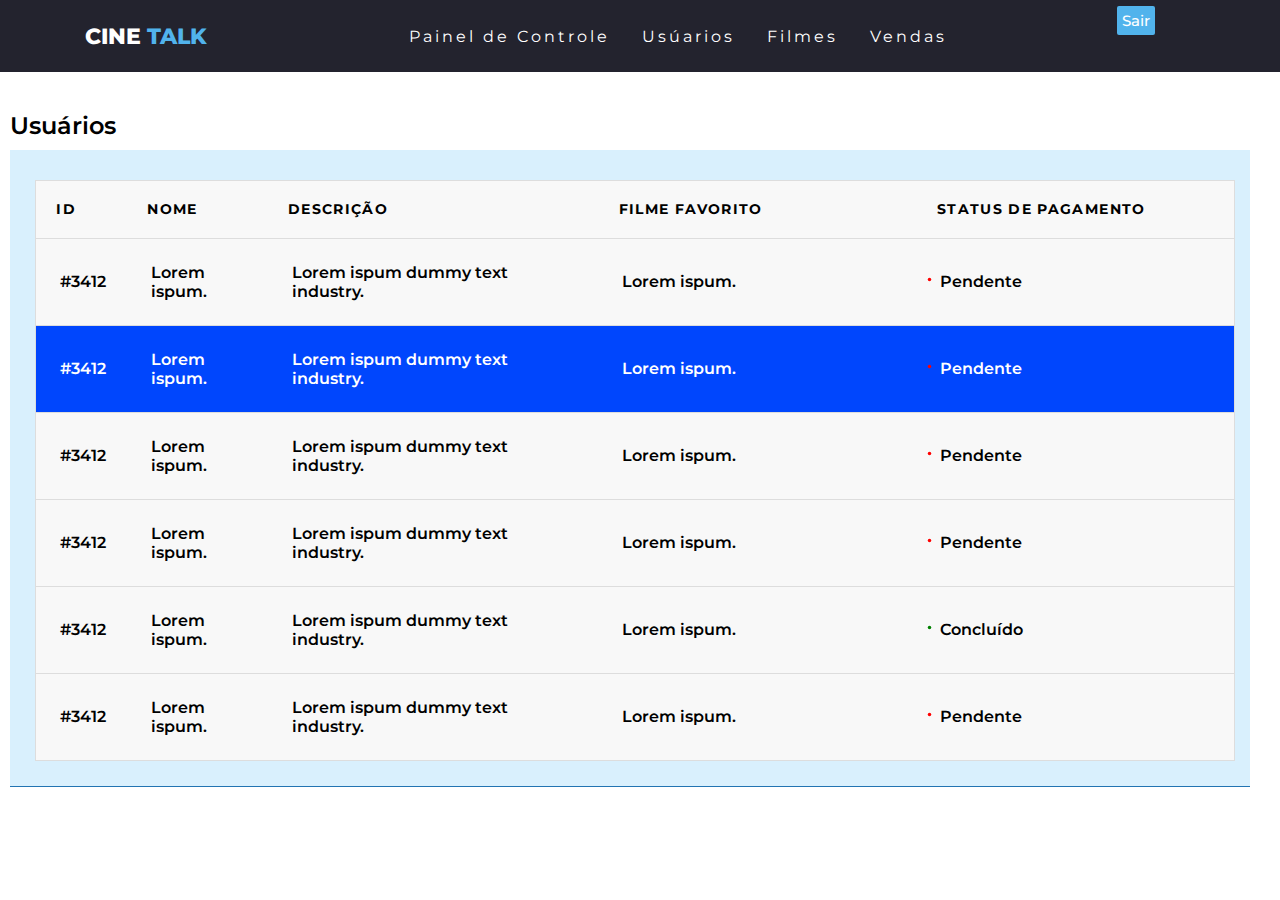
<file: usuario.html>
<!DOCTYPE html>
<html lang="en">
<head>
    <meta charset="UTF-8">
    <meta http-equiv="X-UA-Compatible" content="IE=edge">
    <meta name="viewport" content="width=device-width, initial-scale=1.0">
    <title>Usuário</title>
    <scripts src=home.html></scripts>
</head>
<body>
    <header>
        <nav>
          <div class="left">
              <a href="home.html"><h3>Cine <span>Talk</span></h3></a>
          </div>
  
          <div class="mobile-menu">
            <div class="line1"></div>
            <div class="line2"></div>
            <div class="line3"></div>
          </div>
  
          <ul class="nav-list">
            <li><a href="#">Painel de Controle</a></li>
            <li><a href="usuario.html">Usúarios</a></li>
            <li><a href="filmes.html">Filmes</a></li>
            <li><a href="vendas.html">Vendas</a></li>
          </ul>
  
          <div class="right">
              <a href="index.html" class="sair_btn">Sair</a>
          </div>
        </nav>
      </header>
        <main></main>
        <script src="mobile-navbar.js"></script>
        <br>
        <div class = "details">
            <div class = "recentOrders">
              <div class="cardHeader">
                <h2>Usuários</h2>
              </div>
            </div>
            <div class="tabela" style="width: 1200px;">
                <table>
                <center>
                    <thead>
                      <tr>
                        <th scope="col" width="50px">ID</th>
                        <th scope="col" width="100px">Nome</th>
                        <th scope="col" width="290px">Descrição</th>
                        <th scope="col">Filme favorito</th>
                        <th scope="col">Status de Pagamento</th>
                      </tr>
                    </thead>
                    <tbody>
                      <tr>
                        <td data-label="Account">#3412</td>
                        <td data-label="Amount">Lorem ispum.</td>
                        <td data-label="Amount">Lorem ispum dummy text industry.</td>
                        <td data-label="Amount">Lorem ispum.</td>
                        <td data-label="Amount" style="position: relative;"><span class="pe"></span>Pendente</td>                          
                      </tr>
                  
                    <tr class="active-tr">
                        <td data-label="Account">#3412</td>
                        <td data-label="Amount">Lorem ispum.</td>
                        <td data-label="Amount">Lorem ispum dummy text industry.</td>
                        <td data-label="Amount">Lorem ispum.</td>
                        <td data-label="Amount" style="position: relative;"><span class="pe"></span>Pendente</td>                          
                    </tr>
                    <tr>
                        <td data-label="Account">#3412</td>
                        <td data-label="Amount">Lorem ispum.</td>
                        <td data-label="Amount">Lorem ispum dummy text industry.</td>
                        <td data-label="Amount">Lorem ispum.</td>
                        <td data-label="Amount" style="position: relative;"><span class="pe"></span>Pendente</td>                          
                      </tr>
                  
                      <tr>
                        <td data-label="Account">#3412</td>
                        <td data-label="Amount">Lorem ispum.</td>
                        <td data-label="Amount">Lorem ispum dummy text industry.</td>
                        <td data-label="Amount">Lorem ispum.</td>
                        <td data-label="Amount" style="position: relative;"><span class="pe"></span>Pendente</td>                          
                      </tr>
                      <tr>
                        <td data-label="Account">#3412</td>
                        <td data-label="Amount">Lorem ispum.</td>
                        <td data-label="Amount">Lorem ispum dummy text industry.</td>
                        <td data-label="Amount">Lorem ispum.</td>
                        <td data-label="Amount" style="position: relative;"><span class="de"></span>Concluído</td>                          
                      </tr>
                  
                      <tr>
                        <td data-label="Account">#3412</td>
                        <td data-label="Amount">Lorem ispum.</td>
                        <td data-label="Amount">Lorem ispum dummy text industry.</td>
                        <td data-label="Amount">Lorem ispum.</td>
                        <td data-label="Amount" style="position: relative;"><span class="pe"></span>Pendente</td>                          
                      </tr>
                    </tbody>
                  </table>
                </center>
            </div>
        </div>
        



</body>

<link rel="stylesheet" href="global.css">
<link rel="stylesheet" href="usuario.css">
<link rel="stylesheet" href="teste.css">


</html>
</file>
<file: global.css>
body {
    margin: 0;
}

* {
    margin: 0;
    padding: 0;
  }
  
header{
    text-align: right;
}

header button {
    width: auto;
}

  .left h3{
    color: #fff;
    margin: 0;
    text-transform: uppercase;
    font-size: 22px;
    font-weight: 800;
}
.left span{
    color: #51b3ec;
}
.sair_btn{
    padding: 5px;
    background: #51b3ec;
    text-decoration: none;
    float: right;
    margin-top: -30px;
    margin-right: 40px;
    border-radius: 2px;
    font-size: 15px;
    font-weight: 500;
    color: #fff;
    transition: 0.5s;
    transition-property: background;
}
.sair_btn:hover{
    background: #4a9fcf;
}







a {
    color: #fff;
    text-decoration: none;
    transition: 0.3s;
  }
  
a:hover {
    opacity: 0.7;
  }
  
.logo {
    font-size: 24px;
    text-transform: uppercase;
    letter-spacing: 4px;
  }
  
nav {
    display: flex;
    justify-content: space-around;
    align-items: center;
    font-family: system-ui, -apple-system, Helvetica, Arial, sans-serif;
    background: #23232e;
    height: 8vh;
  }
  
  .nav-list {
    list-style: none;
    display: flex;
  }
  
  .nav-list li {
    letter-spacing: 3px;
    margin-left: 32px;
  }
  
  .mobile-menu {
    display: none;
    cursor: pointer;
  }
  
  .mobile-menu div {
    width: 32px;
    height: 2px;
    background: #fff;
    margin: 8px;
    transition: 0.3s;
  }
  
  @media (max-width: 999px) {
    body {
      overflow-x: hidden;
    }
    .nav-list {
      position: absolute;
      top: 8vh;
      right: 0;
      width: 50vw;
      height: 92vh;
      background: #23232e;
      flex-direction: column;
      align-items: center;
      justify-content: space-around;
      transform: translateX(100%);
      transition: transform 0.3s ease-in;
    }
    .nav-list li {
      margin-left: 0;
      opacity: 0;
    }
    .mobile-menu {
      display: block;
    }
  }
  
  .nav-list.active {
    transform: translateX(0);
  }
  
  @keyframes navLinkFade {
    from {
      opacity: 0;
      transform: translateX(50px);
    }
    to {
      opacity: 1;
      transform: translateX(0);
    }
  }
  
  .mobile-menu.active .line1 {
    transform: rotate(-45deg) translate(-8px, 8px);
  }
  
  .mobile-menu.active .line2 {
    opacity: 0;
  }
  
  .mobile-menu.active .line3 {
    transform: rotate(45deg) translate(-5px, -7px);
  }

.centralize {
    display: flex;
    justify-content: center;
    align-items: center;
}

.form-field {
    margin-bottom: 10px;
}

input,
button {
   padding: 10px;
   width: -webkit-fill-available;
}

input[type="radio"] {
  width: auto;
}


.loading {
    background: rgba(0, 0, 0, 0.5);
    position: fixed;
    width: 100%;
    height: 100%;
}
.loading label {
    font-size: 24px;
}

button {
    cursor: pointer;
}
button:active {
    opacity: 0.8;
}
button[disabled] {
    opacity: 0.8;
}

.clear {
    background: transparent;
    border: none;
    color: white;
}
.solid {
    background: white;
    border: none;
    color: rgb(45, 211, 111);
}
.outline {
    background: transparent;
    color: white;
    border: 1px solid white;
}

.error {
    background: red;
    color: white;
    display: none;
} 

.outline.danger{
    color: red;
    border-color: red;
  }
</file>
<file: usuario.css>
* {
    margin: 0;
    padding: 0;
  }
  

a.btn_user
{
    color: black;
}

div.details
{
    margin-left: -10px;
    margin-right: -40px;
}

.details
{
    position: relative;
    width: 100%;
    padding: 20px;
    display: grid;
}

.details
{
    position: relative;
    width: 100%;
    padding: 20px;
    display: grid;
}

.tabela
{
    position: relative;
    display: grid;
    min-height: 530px;
    background: rgba(66, 181, 243, 0.2);
    padding: 20px;
}

.cardHeader
{
    display: flex;
    justify-content: space-between;
    align-items: flex-start;
}

.cardHeader h2
{
    font-weight: 600;
}

.tabela
{
    width: 100%;
    border-collapse: collapse;
    margin-top: 10px;
}

.tabela
{
    font-weight: 600;
}

.tabela
{
    border-bottom: 1px solid rgb(34, 116, 178);
}

.details .cardHeader

.details .recentOrders table tr:hover
{
    background: #03a9f4;
}
</file>
<file: teste.css>
@import url('https://fonts.googleapis.com/css2?family=Montserrat:wght@300&display=swap');
:root{
	--blue:#0046fd;
	--white:#fff;
	--black:#000;
	--lightblue:#b3bbd1;
	--gray:#e5e5e5;
}
*{margin: 0px;  padding: 0px; font-family: 'Montserrat', sans-serif;}
body{height: 100vh;}
.sidebar{
	width: 20%;
	float: left;
	background: var(--blue);
	height: 100vh;
	position: relative;
}
.main{width: 75%;float: left;height: 90vh; padding: 30px;}
.logo{text-align: center;color: var(--white); margin-top: 50px; font-weight: 800;
margin-bottom: 50px;}
.nav{margin-left: 40px;}
.nav li{list-style: none; padding: 16px 19px;}
.nav li i{ margin-right: 10px;}
.nav li a{color: var(--white); text-decoration: none; font-weight: 600;}
.active{
	background:var(--white);
	border-radius: 27px;
	position: relative;
}
.nav > .active::before, .nav > .active::after {
     content: "";
     position: absolute;
}
.nav > li{
    border-radius: 60px 0 0 60px;
        width: 92%;
    margin-left: -15px;
}
.nav > .active::before {
    top: -80px;
    right: 0px;
    height: 80px;
    width: 62px;
    border-bottom-right-radius: 80px;
    box-shadow: 0 40px 0 0 var(--white);
    transform: rotateZ(360deg);
}
.nav > .active::after {
    top: 51px;
    right: 0px;
    height: 80px;
    width: 62px;
    border-top-right-radius: 80px;
    box-shadow: 0 -40px 0 0 var(--white);
    transform: rotateZ(360deg);
    
}
.active a{color: var(--blue)!important;}
.social{position: absolute;bottom: 10px; left: 20px;}
.social li{
	list-style: none;
	float: left;
	padding: 10px;
}
.social li a{font-size: 14px; color: var(--white);}
.clearfix{clear: both;}
.col-6{width: 50%; float: left;}
.hicon{margin-right: 20px; font-size: 22px!important;position: relative;}
.hicon:nth-child(1):after{
	content: '';
	position:absolute;
	width: 7px;
	height: 7px;
	background: red;
	border-radius: 10px;
	left: 13px;
    top: 7px;
    transform: scale(0.5);
	box-shadow: 0 0 0 0 rgba(255, 82, 82, 1);
	animation: pulse-red 2s infinite;
	cursor: pointer;

}

@keyframes pulse-red {
	0% {
		transform: scale(0.85);
		box-shadow: 0 0 0 0 rgba(255, 82, 82, 0.7);
	}
	
	70% {
		transform: scale(1);
		box-shadow: 0 0 0 25px rgba(255, 82, 82, 0);
	}
	
	100% {
		transform: scale(0.85);
		box-shadow: 0 0 0 0 rgba(255, 82, 82, 0);
	}
}
.user{
	background:var(--lightblue);
    padding: 5px;
    width: 30px;
    margin-bottom: -11px;
    border-radius: 5px;
    cursor: pointer;
}
.profile-div{
  background-color: var(--gray);
  width: 140px;
  border: 1px solid #ddd;
  padding: 10px 0px;
  right: 2%;
  border-radius: 5px;
  position: absolute;
  z-index: 9;
  display: none;
  top: 84px;
  text-align: left;
}
.profile-div:after{
  content: '';
    position: absolute;
    height: 10px;
    width: 10px;
    background-color: var(--gray);
    top: -6px;
    border-left: 1px solid #ddd;
    border-top: 1px solid #ddd;
    transform: rotate(45deg);
    right: 10%;
}
.profile-div p{margin: 0px;padding: 10px 20px;}
.profile-div p:hover{
  margin: 0px;
    padding: 10px 20px;
    background-color: var(--blue);
    border-radius: 0px;
    color: var(--white);
}
.notification-div{
  background-color: var(--gray);
  width: 246px;
  border: 1px solid #ddd;
  padding: 10px 0px;
  right: 9.4%;
  border-radius: 5px;
  position: absolute;
  z-index: 9;
  display: none;
  top: 84px;
  text-align: left;
}
.notification-div:after{
  content: '';
    position: absolute;
    height: 10px;
    width: 10px;
    background-color: var(--gray);
    top: -6px;
    border-left: 1px solid #ddd;
    border-top: 1px solid #ddd;
    transform: rotate(45deg);
    right: 10%;
}
.notification-div p{margin: 0px;padding: 10px 20px;}
.notification-div p:hover{
  margin: 0px;
    padding: 10px 20px;
    background-color: var(--blue);
    border-radius: 0px;
    color: var(--white); 
}
.search{ padding: 5px; display: none; outline: none; border:none;
	border-bottom: 1px solid black;
}
table {
  border-collapse: collapse;
  margin: 0;
  padding: 0;
  width: 100%;
  table-layout: fixed;
  border-spacing: 0 15px;

  margin-left: -3px;
  margin-right: 0px;

  margin: 10px 5px 5px;
}

table tr {
  background-color: #f8f8f8;
  border: 1px solid #ddd!important;
  padding: .35em;
  margin-bottom: 10px;
}

table th,
table td {
  padding: 1.5em;
  text-align: left;

}

table th {
  font-size: .85em;
  letter-spacing: .1em;
  text-transform: uppercase;
}
.tab-img{
	display: inline-block;
    width: 30px;
    vertical-align: middle;
    border: 1px solid #000;
    border-radius: 18px;
    margin-right: 8px;
}
.ticon{
	padding: 5px;
	background: var(--gray);
	border-radius: 4px;
	width: 15px;
	height: 15px;
	text-align: center;
}
.pe{
	content: '';
	position:absolute;
	width: 7px;
	height: 7px;
	background: red;
	border-radius: 10px;
	left: 10px;
    top: 37px;
    transform: scale(0.5);
	box-shadow: 0 0 0 0 rgba(255, 82, 82, 1);
	animation: pulse-red 2s infinite;
	cursor: pointer;
}
.de{
	content: '';
	position:absolute;
	width: 7px;
	height: 7px;
	background: green;
	border-radius: 10px;
	left: 10px;
    top: 37px;
    transform: scale(0.5);
	box-shadow: 0 0 0 0 rgba(255, 82, 82, 1);
	animation: pulse-green 2s infinite;
	cursor: pointer;
}
@keyframes pulse-green {
	0% {
		transform: scale(0.85);
		box-shadow: 0 0 0 0 rgba(82, 255, 82, 0.7);
	}
	
	70% {
		transform: scale(1);
		box-shadow: 0 0 0 25px rgba(82, 255, 82, 0);
	}
	
	100% {
		transform: scale(0.85);
		box-shadow: 0 0 0 0 rgba(82, 255, 82, 0);
	}
}
.active-tr{
	background: var(--blue);
	color: var(--white);
}
.active-tr .ticon{
	background: #e5e5e54f;
}
</file>
